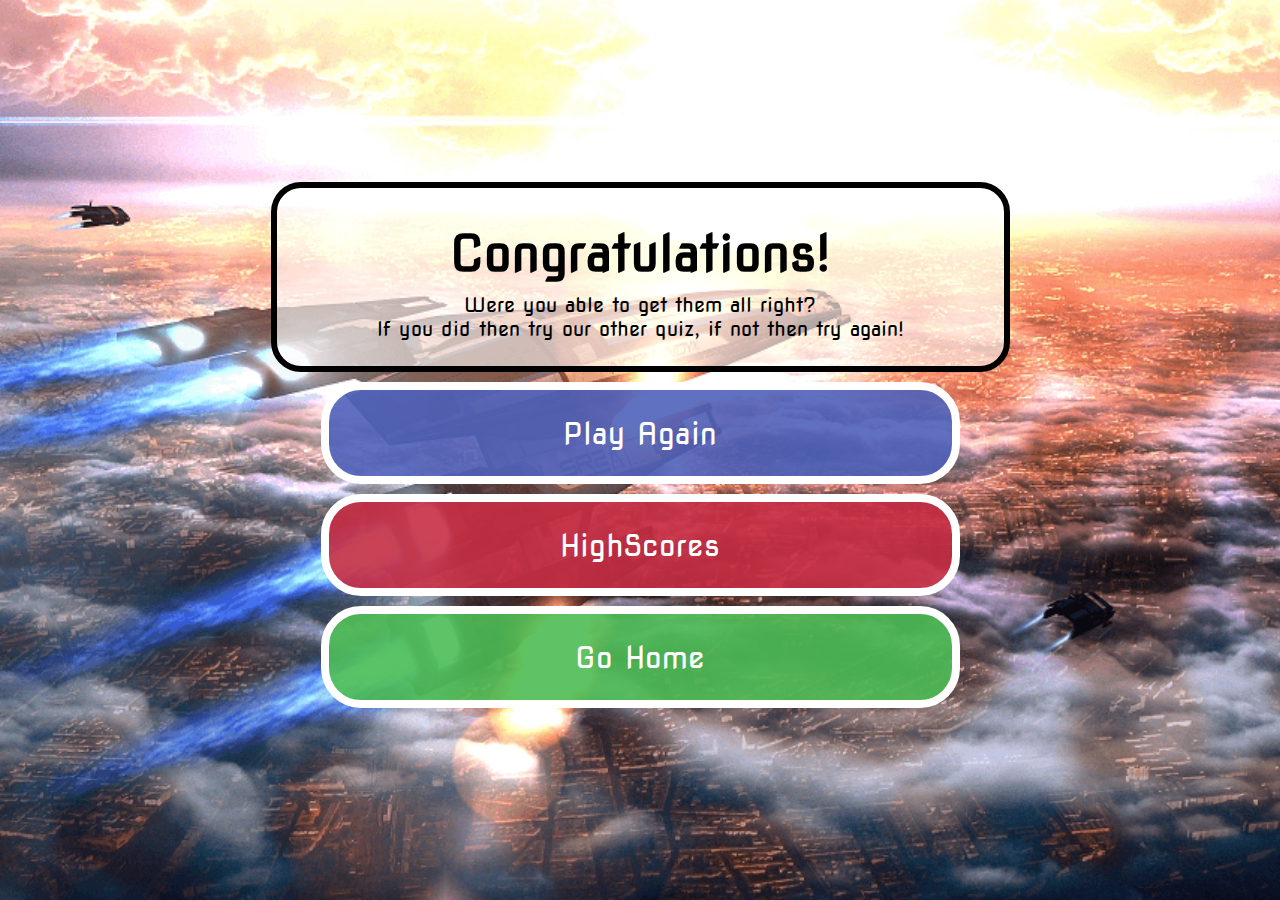
<file: end.html>
<!DOCTYPE html>
<html lang="en">

<head>
    <meta charset="UTF-8">
    <meta http-equiv="X-UA-Compatible" content="IE=edge">
    <meta name="viewport" content="width=device-width, initial-scale=0.5">
    <meta name="description" content="Quiz game with different difficulties to test the users knowledge on the Mass Effect Trilogy games by Bioware">
    <meta name="keywords" content="Mass Effect, Bioware, quiz, easy, hard, space, trivia, gaming">
    <link rel="stylesheet" href="assets/css/style.css">
    <link rel="icon" href="assets/images/favicon2.ico">
    <title>Mass Effect Quiz</title>
</head>

<body id="end">
    <!--Section containing congratulatory text and buttons-->
    <div class="container">
        <div class="box">
            <h1 class="congrats">Congratulations!</h1>
            <p>Were you able to get them all right?</p>
            <p>If you did then try our other quiz, if not then try again!</p>
        </div>
        <!--Buttons to start the quiz again or to go to the homepage or highscore page-->
        <div class="end-grid">
            <a class="button button5" href="/JS-Quiz/game.html">Play Again</a>
            <a class="button button6" href="/JS-Quiz/highscore.html">HighScores</a>
            <a class="button button7" href="/JS-Quiz/index.html">Go Home</a>
        </div>
    </div>

    <script src="assets/js/script.js"></script>
</body>
</html>
</file>
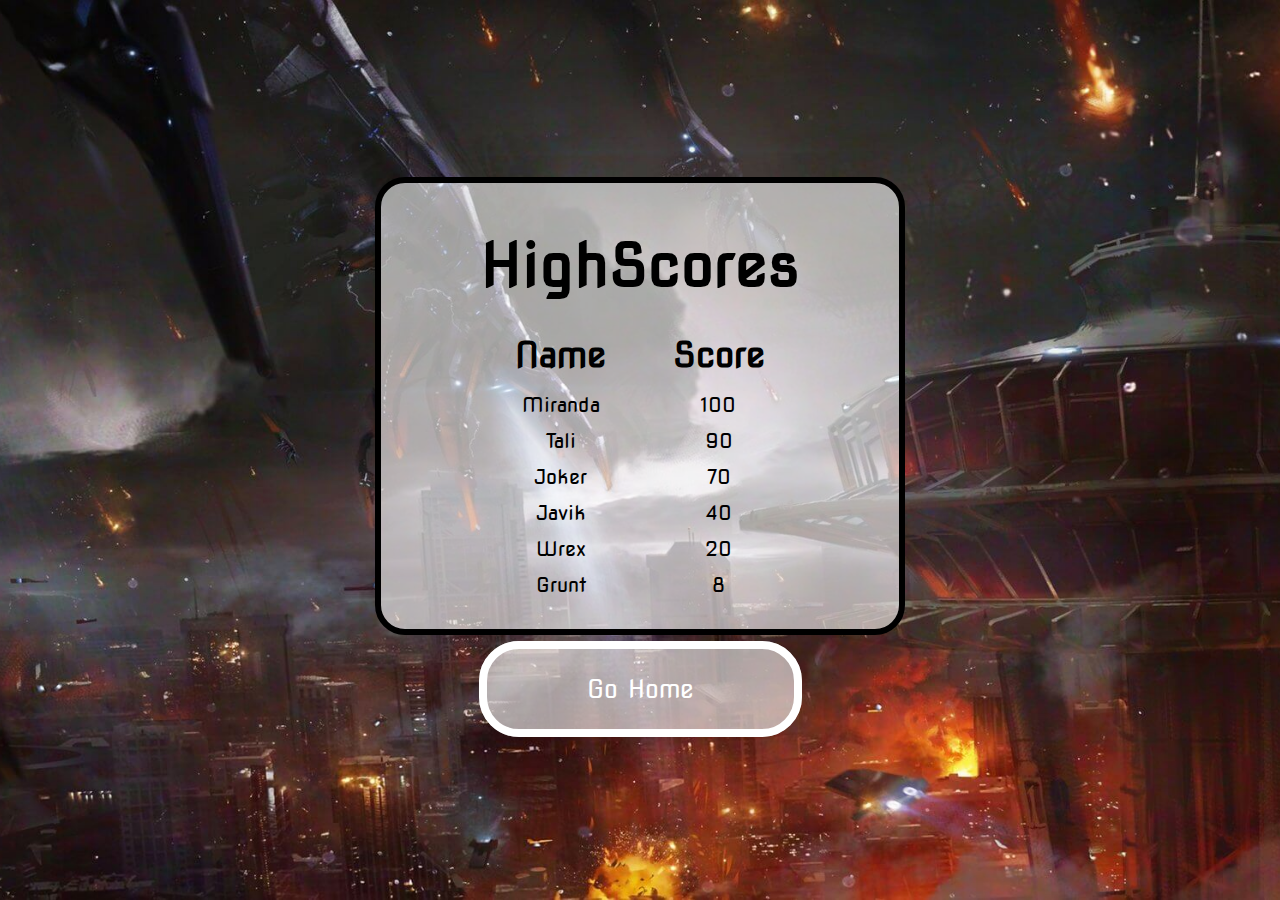
<file: highscore.html>
<!DOCTYPE html>
<html lang="en">

<head>
    <meta charset="UTF-8">
    <meta http-equiv="X-UA-Compatible" content="IE=edge">
    <meta name="viewport" content="width=device-width, initial-scale=0.5">
    <meta name="description" content="Quiz game with different difficulties to test the users knowledge on the Mass Effect Trilogy games by Bioware">
    <meta name="keywords" content="Mass Effect, Bioware, quiz, easy, hard, space, trivia, gaming">
    <link rel="stylesheet" href="assets/css/style.css">
    <link rel="icon" href="assets/images/favicon2.ico">
    <title>Mass Effect Quiz</title>
</head>

<body id="high-score">

    <div class="container" id="score-box">
        <div class="box">
            <h1 id="score">HighScores</h1>
            <table>
                <tr>
                    <th>Name</th>
                    <th>Score</th>
                </tr>
                <tr>
                    <td>Miranda</td>
                    <td>100</td>
                </tr>
                <tr>
                    <td>Tali</td>
                    <td>90</td>
                </tr>
                <tr>
                    <td>Joker</td>
                    <td>70</td>
                </tr>
                <tr>
                    <td>Javik</td>
                    <td>40</td>
                </tr>
                <tr>
                    <td>Wrex</td>
                    <td>20</td>
                </tr>
                <tr>
                    <td>Grunt</td>
                    <td>8</td>
                </tr>
            </table>
        </div>
        <br>
        <div class="score-home">
            <a id="home-button" class="box button" href="JS-Quiz/index.html">Go Home</a>
        </div>
    </div>

    <script src="assets/js/script.js"></script>
</body>

</html>
</file>
<file: assets/css/style.css>
/*Google Fonts*/
@import url('https://fonts.googleapis.com/css2?family=Nova+Square&display=swap');

/*Styles for all pages*/
* {
    margin: 0;
    padding: 0;
    font-family: 'Nova Square', sans-serif;
}

body {
    background: no-repeat center center fixed;
    background-size: cover;
    background-color: lightgrey;
    display: flex;
    width: 100vw;
    height: 100vh;
    justify-content: center;
    align-items: center;
    text-align: center;
}

/*Color variables*/
:root {
    --blue: rgba(79, 98, 186);
    --red: rgba(200, 45, 68);
    --green: rgba(78, 188, 85);
    --orange: rgba(255, 111, 71);
}

/*Game button styles*/

.button-grid {
    display: grid;
    grid-template-columns: repeat(2, auto);
    gap: 10px;
    margin: 30px 20px;
    justify-content: center;
}

.container {
    justify-content: center;
    align-items: center;
    text-align: center;
}

.box {
    border: 6px black solid;
    border-radius: 30px;
    padding: 25px 100px;
    font-size: 20px;
    color: black;
    background-color: rgba(255, 255, 255, 0.6);
}

.begin-grid {
    display: grid;
    grid-template-columns: repeat(1, auto);
    gap: 10px;
}

.button {
    border: 8px white solid;
    border-radius: 40px;
    padding: 25px 100px;
    font-size: 30px;
    color: white;
    text-decoration: none;
}

.button:hover,#home-button:hover {
    cursor: pointer;
    box-shadow: 1px 1px 1px;
    transition: transform 150ms;
    transform: scale(1.03);
}

.button1 {
    background-color: var(--blue);
}

.button2 {
    background-color: var(--green);
}

.button3 {
    background-color: var(--orange);
}

.button4 {
    background-color: var(--red);
}

.button5 {
    background-color: rgba(79, 98, 186, 0.9);
}

.button6 {
    background-color: rgba(200, 45, 68, 0.9);
}

.button7 {
    background-color: rgba(78, 188, 85, 0.9);
}

/*Background Images*/

#index {
    background-image: url(../images/Citadel.png)
}

#game {
    background-image: url(../images/inner-citadel.jpg)
}

#end {
    background-image: url(../images/normandy.png)
}

#high-score {
    background-image: url(../images/reapers.jpg)
}

/*Play and Highscore buttons*/

.play1 {
    color: var(--blue);
    border-color: var(--blue);
    background-color: rgba(176,196,222,0.8);
    font-weight: 600;
    font-size: 30px;
}

.play2 {
    color: var(--red);
    border-color: var(--red);
    background-color: rgba(231, 151, 163, 0.8);
    font-weight: 600;
    font-size: 30px;
}

.score-home {
    padding: 20px;
}

/*Quiz button and container stylings*/

.start-button, .start-button2 {
    font-size: 60px;
    background-color: rgba(255, 255, 255, 0.6);
    color: var(--blue);
    border: solid 8px;
}

.start-button2 {
    color: var(--red);
}

#start:hover, #start2:hover {
    cursor: pointer;
    box-shadow: 1px 1px 1px;
    transition: transform 100ms;
    transform: scale(1.10);  
}

.small-text {
    font-size: 40px;
}

#question,
text {
    font-size: 35px;
    border-width: 6px;
    border-color: black;
    border-radius: 20px;
    border-style: solid;
    background-color: rgba(255, 255, 255, 0.6);
    padding: 15px 20px;
    margin: 0px 20px;
}

#question p {
    font-family: 'Nova Square', sans-serif;
    margin: 0;
    padding: 15px;
    font-size: 1.2em;
}

.restart {
    background-color: rgba(255, 255, 255, 0.4);
    border: 5px white solid;
    border-radius: 10px;
    padding: 10px 10px;
    font-size: 10px;
    color: white;
    text-decoration: none;
    display: inline-block;
    margin-top: 5px;
}

/*Progress Bar*/

#progress {
    text-align: center;
    padding: 5px 5px 7px 5px;
    background: whitesmoke;
    display: inline-block;
    border: black 6px solid;
    border-radius: 20%;
}

.prog {
    width: 50px;
    height: 20px;
    border-left: 3px solid whitesmoke;
    display: inline-block;
    color: whitesmoke;
}

/*Logo and font sizing*/

.logo1 {
    width: 40vw;
    height: 20vh;
}

.logo2 {
    width: 30px;
    height: 30px;
}
.opening {
    font-size: 30px;
    font-weight: bold;
}

.congrats {
    font-size: 50px;
    padding: 10px;
}

/*End.html page*/

.end-grid {
    display: grid;
    grid-template-columns: repeat(1, auto);
    gap: 10px;
    padding: 10px 50px 10px;
}

table {
    width: 100%;
}

td {
    text-align: center;
    padding: 5px;
}

th {
    font-size: 35px;
    padding: 10px 0px;
}

#score {
    font-size: 60px;
    padding: 20px 0px
}

#home-button {
    font-size: 25px
}

/*Media screen only needed for single column*/

@media screen and (max-width: 800px) {
    .button-grid {
        grid-template-columns: repeat(1, auto);
    }
    .restart {
        font-size: 30px;
    }
    .text {
        font-size: 50px;
    }
}
</file>
